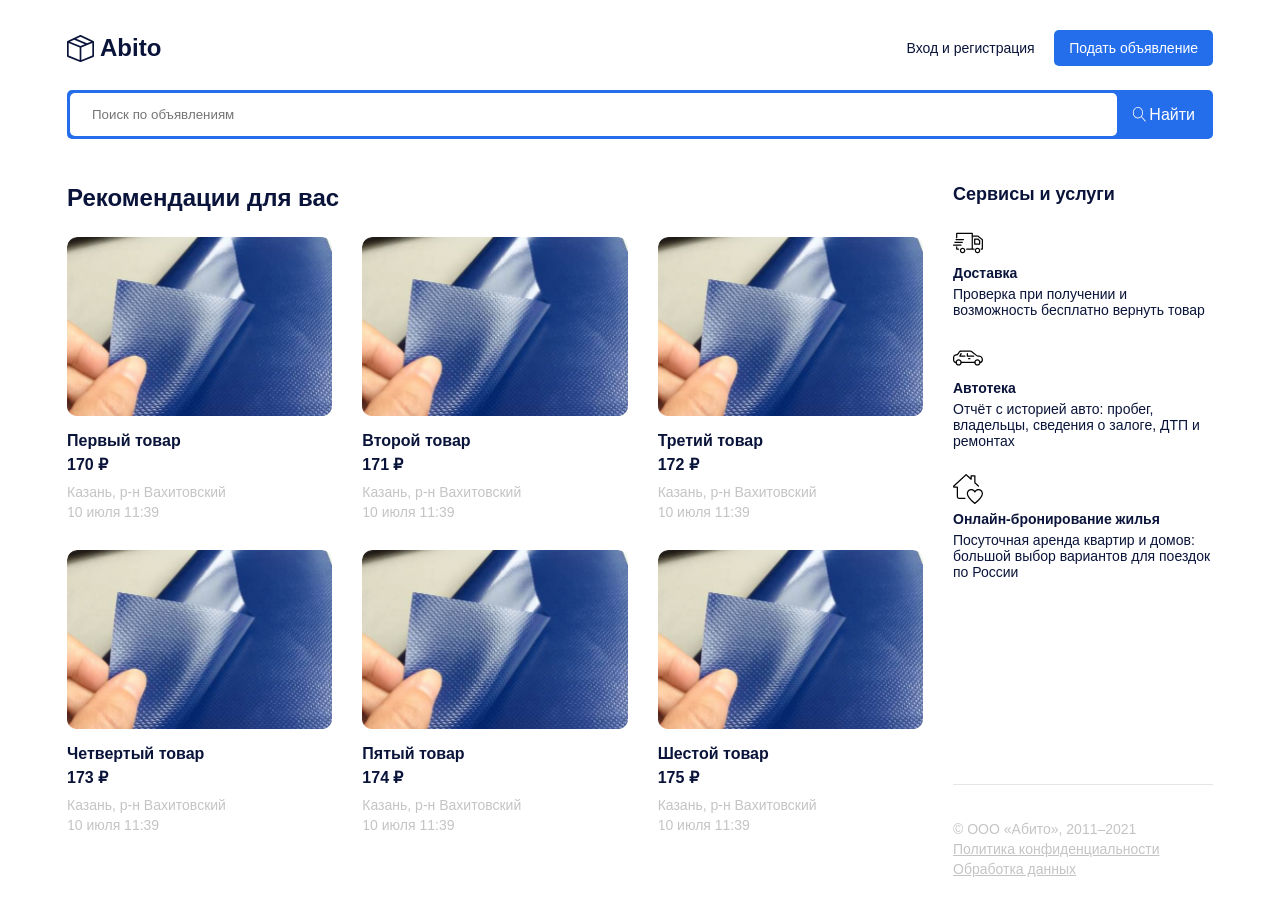
<file: project/index.html>
<!DOCTYPE html>
<html lang="ru">

<head>
  <meta charset="UTF-8">
  <meta name="viewport" content="width=device-width, initial-scale=1.0">
  <title>Abito</title>
  <link rel="stylesheet" href="css/style.css">
</head>

<body>
  <header class="header">
    <div class="container">
      <div class="header-box">
        <a href="/" class="header-logo">
          <img src="img/logo.svg" alt="logo">
          <span>Abito</span>
        </a>
        <div class="header-controls">
          <button class="btn btn-outline">Вход и регистрация</button>
          <button class="btn btn-primary">Подать объявление</button>
        </div>

        <div class="header-burger">
          <img src="img/burger.svg" alt="burger">
        </div>
      </div>
    </div>
  </header>

  <main>
    <section class="search">
      <div class="container">
        <div class="search-box">
          <input type="text" placeholder="Поиск по объявлениям">
          <button class="btn btn-primary search-btn">
            <img src="img/search.svg" alt="search" class="search-btn__icon">
            <span class="search-btn__text">Найти</span>
          </button>
        </div>
      </div>
    </section>

    <section class="content">
      <div class="container">
        <div class="content-box">
          <div class="content-main">
            <h2 class="content-main__title">Рекомендации для вас</h2>
            <div class="content-main__list">
              <!-- <a href="product.html" class="content-main__list-item">
                <div class="content-main__list-item--img">
                  <img src="img/card-img.png" alt="card-img">
                </div>
                <h5 class="content-main__list-item--title">Пвх материал 2й сорт</h5>
                <strong class="content-main__list-item--price">170 ₽</strong>
                <div class="content-main__list-item--desc-box">
                  <span class="content-main__list-item--desc">Казань, р-н Вахитовский</span>
                  <span class="content-main__list-item--desc">10 июля 11:39</span>
                </div>
              </a>

              <a href="product.html" class="content-main__list-item">
                <div class="content-main__list-item--img">
                  <img src="img/card-img.png" alt="card-img">
                </div>
                <h5 class="content-main__list-item--title">Пвх материал 2й сорт</h5>
                <strong class="content-main__list-item--price">170 ₽</strong>
                <div class="content-main__list-item--desc-box">
                  <span class="content-main__list-item--desc">Казань, р-н Вахитовский</span>
                  <span class="content-main__list-item--desc">10 июля 11:39</span>
                </div>
              </a>

              <a href="product.html" class="content-main__list-item">
                <div class="content-main__list-item--img">
                  <img src="img/card-img.png" alt="card-img">
                </div>
                <h5 class="content-main__list-item--title">Пвх материал 2й сорт</h5>
                <strong class="content-main__list-item--price">170 ₽</strong>
                <div class="content-main__list-item--desc-box">
                  <span class="content-main__list-item--desc">Казань, р-н Вахитовский</span>
                  <span class="content-main__list-item--desc">10 июля 11:39</span>
                </div>
              </a>

              <a href="product.html" class="content-main__list-item">
                <div class="content-main__list-item--img">
                  <img src="img/card-img.png" alt="card-img">
                </div>
                <h5 class="content-main__list-item--title">Пвх материал 2й сорт</h5>
                <strong class="content-main__list-item--price">170 ₽</strong>
                <div class="content-main__list-item--desc-box">
                  <span class="content-main__list-item--desc">Казань, р-н Вахитовский</span>
                  <span class="content-main__list-item--desc">10 июля 11:39</span>
                </div>
              </a>

              <a href="product.html" class="content-main__list-item">
                <div class="content-main__list-item--img">
                  <img src="img/card-img.png" alt="card-img">
                </div>
                <h5 class="content-main__list-item--title">Пвх материал 2й сорт</h5>
                <strong class="content-main__list-item--price">170 ₽</strong>
                <div class="content-main__list-item--desc-box">
                  <span class="content-main__list-item--desc">Казань, р-н Вахитовский</span>
                  <span class="content-main__list-item--desc">10 июля 11:39</span>
                </div>
              </a>

              <a href="product.html" class="content-main__list-item">
                <div class="content-main__list-item--img">
                  <img src="img/card-img.png" alt="card-img">
                </div>
                <h5 class="content-main__list-item--title">Пвх материал 2й сорт</h5>
                <strong class="content-main__list-item--price">170 ₽</strong>
                <div class="content-main__list-item--desc-box">
                  <span class="content-main__list-item--desc">Казань, р-н Вахитовский</span>
                  <span class="content-main__list-item--desc">10 июля 11:39</span>
                </div>
              </a> -->
            </div>
          </div>

          <div class="content-side">
            <h3 class="content-side__title">Сервисы и услуги</h3>

            <div class="content-side__box">
              <div class="content-side__list">
                <div class="content-side__list-item">
                  <img src="img/side-info-1.svg" alt="side-info" class="content-side__list-item--img">
                  <h5 class="content-side__list-item--title">Доставка</h5>
                  <p class="content-side__list-item--text">
                    Проверка при получении и возможность бесплатно вернуть товар
                  </p>
                </div>

                <div class="content-side__list-item">
                  <img src="img/side-info-2.svg" alt="side-info" class="content-side__list-item--img">
                  <h5 class="content-side__list-item--title">Автотека</h5>
                  <p class="content-side__list-item--text">
                    Отчёт с историей авто: пробег, владельцы, сведения о залоге, ДТП и ремонтах
                  </p>
                </div>

                <div class="content-side__list-item">
                  <img src="img/side-info-3.svg" alt="side-info" class="content-side__list-item--img">
                  <h5 class="content-side__list-item--title">Онлайн-бронирование жилья</h5>
                  <p class="content-side__list-item--text">
                    Посуточная аренда квартир и домов: большой выбор вариантов для поездок по России
                  </p>
                </div>
              </div>

              <div class="content-side__footer">
                <p class="content-side__footer-item">
                  © ООО «Абито», 2011–2021
                </p>
                <a href="" class="content-side__footer-item">
                  Политика конфиденциальности
                </a>
                <a href="" class="content-side__footer-item">
                  Обработка данных
                </a>
              </div>
            </div>
          </div>
        </div>
      </div>
    </section>
  </main>

  <script src="js/script.js"></script>
</body>

</html>
</file>
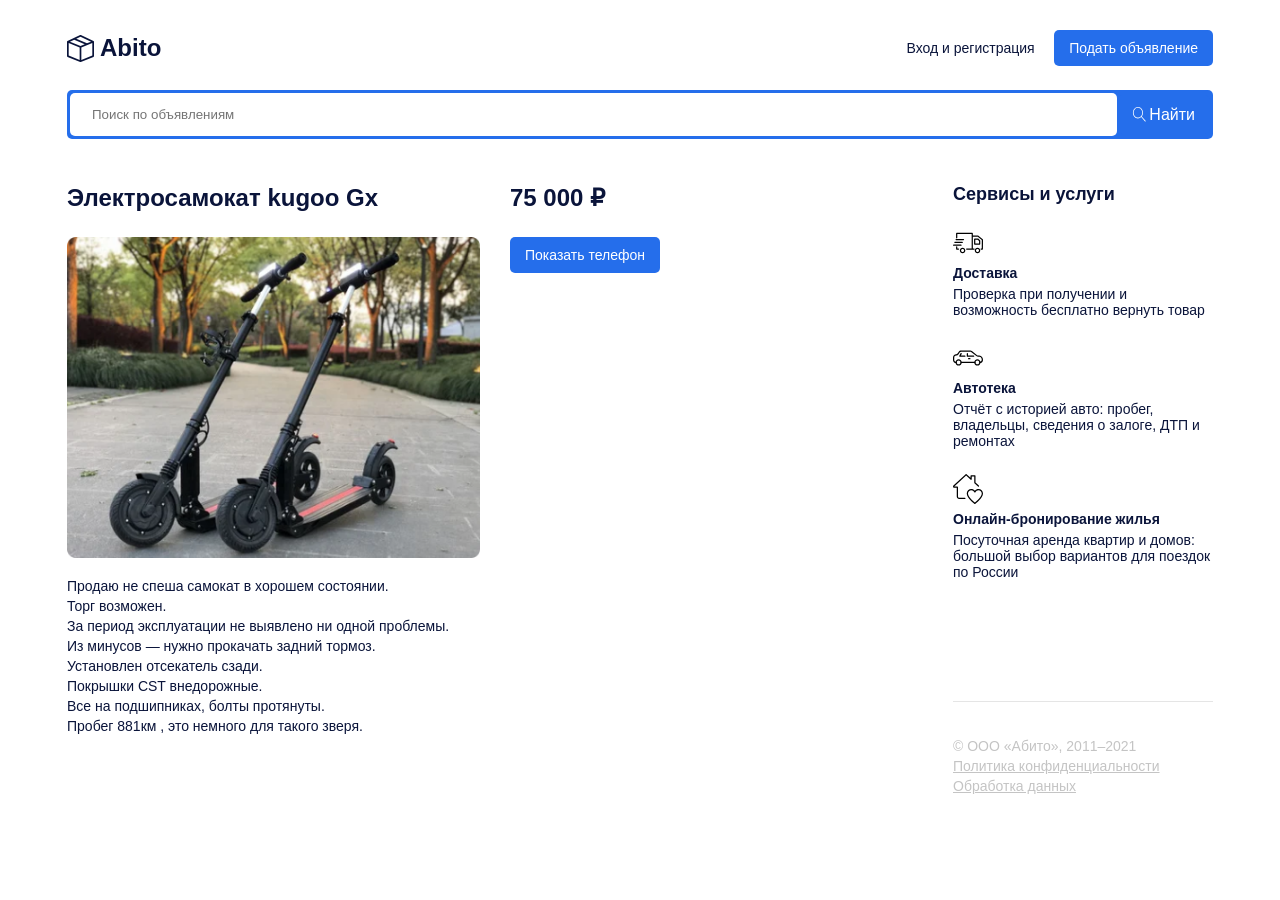
<file: project/product.html>
<!DOCTYPE html>
<html lang="ru">

<head>
  <meta charset="UTF-8">
  <meta name="viewport" content="width=device-width, initial-scale=1.0">
  <title>Abito</title>
  <link rel="stylesheet" href="css/style.css">
</head>

<body>
  <header class="header">
    <div class="container">
      <div class="header-box">
        <a href="/" class="header-logo">
          <img src="img/logo.svg" alt="logo">
          <span>Abito</span>
        </a>
        <div class="header-controls">
          <button class="btn btn-outline">Вход и регистрация</button>
          <button class="btn btn-primary">Подать объявление</button>
        </div>

        <div class="header-burger">
          <img src="img/burger.svg" alt="burger">
        </div>
      </div>
    </div>
  </header>

  <main>
    <section class="search">
      <div class="container">
        <div class="search-box">
          <input type="text" placeholder="Поиск по объявлениям">
          <button class="btn btn-primary search-btn">
            <img src="img/search.svg" alt="search" class="search-btn__icon">
            <span class="search-btn__text">Найти</span>
          </button>
        </div>
      </div>
    </section>

    <section class="content">
      <div class="container">
        <div class="content-box">
          <div class="content-product">
            <div class="content-product__left">
              <h2 class="content-product__title">Электросамокат kugoo Gx</h2>

              <img src="img/product-1.png" alt="product-1" class="content-product__img">

              <p class="content-product__text">
                Продаю не спеша самокат в хорошем состоянии. <br>
                Торг возможен.<br>
                За период эксплуатации не выявлено ни одной проблемы.<br>
                Из минусов — нужно прокачать задний тормоз.<br>
                Установлен отсекатель сзади.<br>
                Покрышки CST внедорожные.<br>
                Все на подшипниках, болты протянуты.<br>
                Пробег 881км , это немного для такого зверя.<br>
              </p>
            </div>

            <div class="content-product__right">
              <h2 class="content-product__price">75 000 ₽</h2>
              <button class="btn btn-primary btn-large">Показать телефон</button>
            </div>
          </div>

          <div class="content-side">
            <h3 class="content-side__title">Сервисы и услуги</h3>

            <div class="content-side__box">
              <div class="content-side__list">
                <div class="content-side__list-item">
                  <img src="img/side-info-1.svg" alt="side-info" class="content-side__list-item--img">
                  <h5 class="content-side__list-item--title">Доставка</h5>
                  <p class="content-side__list-item--text">
                    Проверка при получении и возможность бесплатно вернуть товар
                  </p>
                </div>

                <div class="content-side__list-item">
                  <img src="img/side-info-2.svg" alt="side-info" class="content-side__list-item--img">
                  <h5 class="content-side__list-item--title">Автотека</h5>
                  <p class="content-side__list-item--text">
                    Отчёт с историей авто: пробег, владельцы, сведения о залоге, ДТП и ремонтах
                  </p>
                </div>

                <div class="content-side__list-item">
                  <img src="img/side-info-3.svg" alt="side-info" class="content-side__list-item--img">
                  <h5 class="content-side__list-item--title">Онлайн-бронирование жилья</h5>
                  <p class="content-side__list-item--text">
                    Посуточная аренда квартир и домов: большой выбор вариантов для поездок по России
                  </p>
                </div>
              </div>

              <div class="content-side__footer">
                <p class="content-side__footer-item">
                  © ООО «Абито», 2011–2021
                </p>
                <a href="" class="content-side__footer-item">
                  Политика конфиденциальности
                </a>
                <a href="" class="content-side__footer-item">
                  Обработка данных
                </a>
              </div>
            </div>
          </div>
        </div>
      </div>
    </section>
  </main>

  <script src="js/script.js"></script>
</body>

</html>
</file>
<file: project/css/style.css>
*,
*::after,
*::before {
  box-sizing: border-box;
}

body {
  margin: 0;
  font-family: sans-serif;
}

.container {
  margin: 0 auto;
  padding: 0 12px;
  max-width: 1170px;
  width: 100%;
}



/*======================================================*/
/*===========================header===========================*/
/*======================================================*/
.header {
  padding-top: 30px;
  padding-bottom: 24px;
}

.header-box {
  display: flex;
  justify-content: space-between;
  align-items: center;
}

.header-logo {
  display: flex;
  justify-content: flex-start;
  align-items: center;
  text-decoration: none;
  color: rgba(10, 20, 58, 1);
}

.header-logo span {
  margin-left: 6px;
  font-size: 24px;
  font-weight: 700;
  line-height: 28px;
}

.btn {
  padding: 10px 15px;
  border: none;
  border-radius: 5px;
  font-size: 14px;
  font-weight: 400;
  line-height: 16px;
  cursor: pointer;
}

.btn-outline {
  color: rgba(10, 20, 58, 1);
  background-color: transparent;
}

.btn-primary {
  color: rgba(255, 255, 255, 1);
  background-color: rgba(37, 110, 235, 1);
}

.header-burger {
  display: none;
  width: 30px;
  height: 19px;
}










/*======================================================*/
/*===========================index.html===========================*/
/*======================================================*/


/*===========================search===========================*/
.search {
  margin-bottom: 45px;
}

.search-box {
  display: flex;
  align-items: center;
  justify-content: flex-start;
  padding: 3px;
  width: 100%;
  border-radius: 5px;
  background-color: rgba(37, 110, 235, 1);
}

.search-box input {
  flex-grow: 1;
  padding: 14px 22px;
  min-width: 0;
  border-radius: 5px;
  border: none;
  background: rgba(255, 255, 255, 1);
  outline: none;
}

.search-btn {
  display: flex;
  align-items: center;
}

.search-btn .search-btn__icon {
  width: 15px;
  height: 15px;
}

.search-btn .search-btn__icon::placeholder {
  font-size: 14px;
  font-weight: 400;
  line-height: 16px;
  color: rgba(10, 20, 58, 1);
  opacity: 0.4;
}

.search-btn .search-btn__text {
  margin-left: 2px;
  font-size: 16px;
  font-weight: 400;
  line-height: 19px;
}



/*===========================content===========================*/
.content {
  padding-bottom: 50px;
}

.content-box {
  display: flex;
  justify-content: space-between;
  gap: 30px;
}

.content-main {
  flex-grow: 1;
}

.content-side {
  min-width: 260px;
  width: 260px;
}

.content-main__title {
  margin-top: 0;
  margin-bottom: 25px;
  font-size: 24px;
  line-height: 28px;
  color: rgba(10, 20, 58, 1);
}

.content-main__list {
  display: flex;
  justify-content: space-between;
  flex-wrap: wrap;
  row-gap: 30px;
}

.content-main__list-item {
  display: flex;
  flex-direction: column;
  align-items: flex-start;
  width: calc((100% - 60px) / 3);
  border-radius: 10px;
  overflow: hidden;
  text-decoration: none;
}

.content-main__list-item--img {
  display: flex;
  width: 100%;
}

.content-main__list-item--img img {
  display: block;
  width: 100%;
}

.content-main__list-item--title {
  margin-top: 15px;
  margin-bottom: 5px;
  font-size: 16px;
  line-height: 19px;
  color: rgba(10, 20, 58, 1);
}

.content-main__list-item:hover .content-main__list-item--title {
  color: rgba(37, 110, 235, 1);
}

.content-main__list-item--price {
  margin-bottom: 10px;
  font-size: 16px;
  font-weight: 700;
  line-height: 19px;
  color: rgba(10, 20, 58, 1);
}

.content-main__list-item--desc-box {
  display: flex;
  flex-direction: column;
  row-gap: 4px;
}

.content-main__list-item--desc {
  font-size: 14px;
  font-weight: 400;
  line-height: 16px;
  color: rgba(196, 196, 196, 1);
}

.content-side__title {
  margin-top: 0;
  margin-bottom: 23px;
  font-size: 18px;
  line-height: 21px;
  color: rgba(10, 20, 58, 1);
}

.content-side__box {
  display: flex;
  flex-direction: column;
  justify-content: space-between;
  height: 100%;
}

.content-side__list {
  display: flex;
  flex-direction: column;
  row-gap: 25px;
  margin-bottom: 36px;
  padding-bottom: 36px;
  height: 100%;
  border-bottom: 1px solid rgba(229, 229, 229, 1);
}

.content-side__list-item {
  display: flex;
  flex-direction: column;
  align-items: flex-start;
}

.content-side__list-item--img {
  width: 30px;
  height: 30px;
}

.content-side__list-item--title {
  margin-top: 7px;
  margin-bottom: 5px;
  font-size: 14px;
  line-height: 16px;
  color: rgba(10, 20, 58, 1);
}

.content-side__list-item--text {
  margin: 0;
  font-size: 14px;
  font-weight: 400;
  line-height: 16px;
  color: rgba(10, 20, 58, 1);
}

.content-side__footer {
  display: flex;
  flex-direction: column;
  gap: 4px;
}

.content-side__footer-item {
  margin: 0;
  font-size: 14px;
  font-weight: 400;
  line-height: 16px;
  color: rgba(196, 196, 196, 1);
}










/*======================================================*/
/*===========================product.html===========================*/
/*======================================================*/
.content-product {
  display: flex;
  flex-grow: 1;
  gap: 30px;
}

.content-product__left {
  flex-basis: 50%;
}

.content-product__right {
  flex-basis: 50%;
}

.content-product__title,
.content-product__price {
  margin-top: 0;
  margin-bottom: 25px;
  font-size: 24px;
  line-height: 28px;
  color: rgba(10, 20, 58, 1);
}

.content-product__img {
  width: 100%;
}

.content-product__text {
  font-size: 14px;
  font-weight: 400;
  line-height: 20px;
  color: rgba(10, 20, 58, 1);
}






/*===========================media===========================*/
@media (max-width: 1200px) {
  .container {
    max-width: 930px;
  }

  .content-main__list-item {
    width: calc((100% - 30px) / 2);
  }
}





@media (max-width: 991px) {
  .container {
    max-width: 730px;
  }

  .content-box {
    flex-direction: column;
  }

  .content-main {
    width: 100%;
  }

  .content-side {
    width: 100%;
    min-width: none;
  }

  .content-product {
    flex-direction: column;
    width: 100%;
  }

  .content-product__left {
    flex-basis: 100%;
    width: 100%;
  }

  .content-product__right {
    flex-basis: 100%;
    width: 100%;
  }
}





@media (max-width: 786px) {
  .container {
    max-width: 100%;
  }

  .header-controls {
    display: none;
  }

  .header-burger {
    display: block;
  }

  .search-btn .search-btn__text {
    display: none;
  }


}





@media (max-width: 480px) {
  .content-main__list-item {
    width: 100%;
  }
}
</file>
